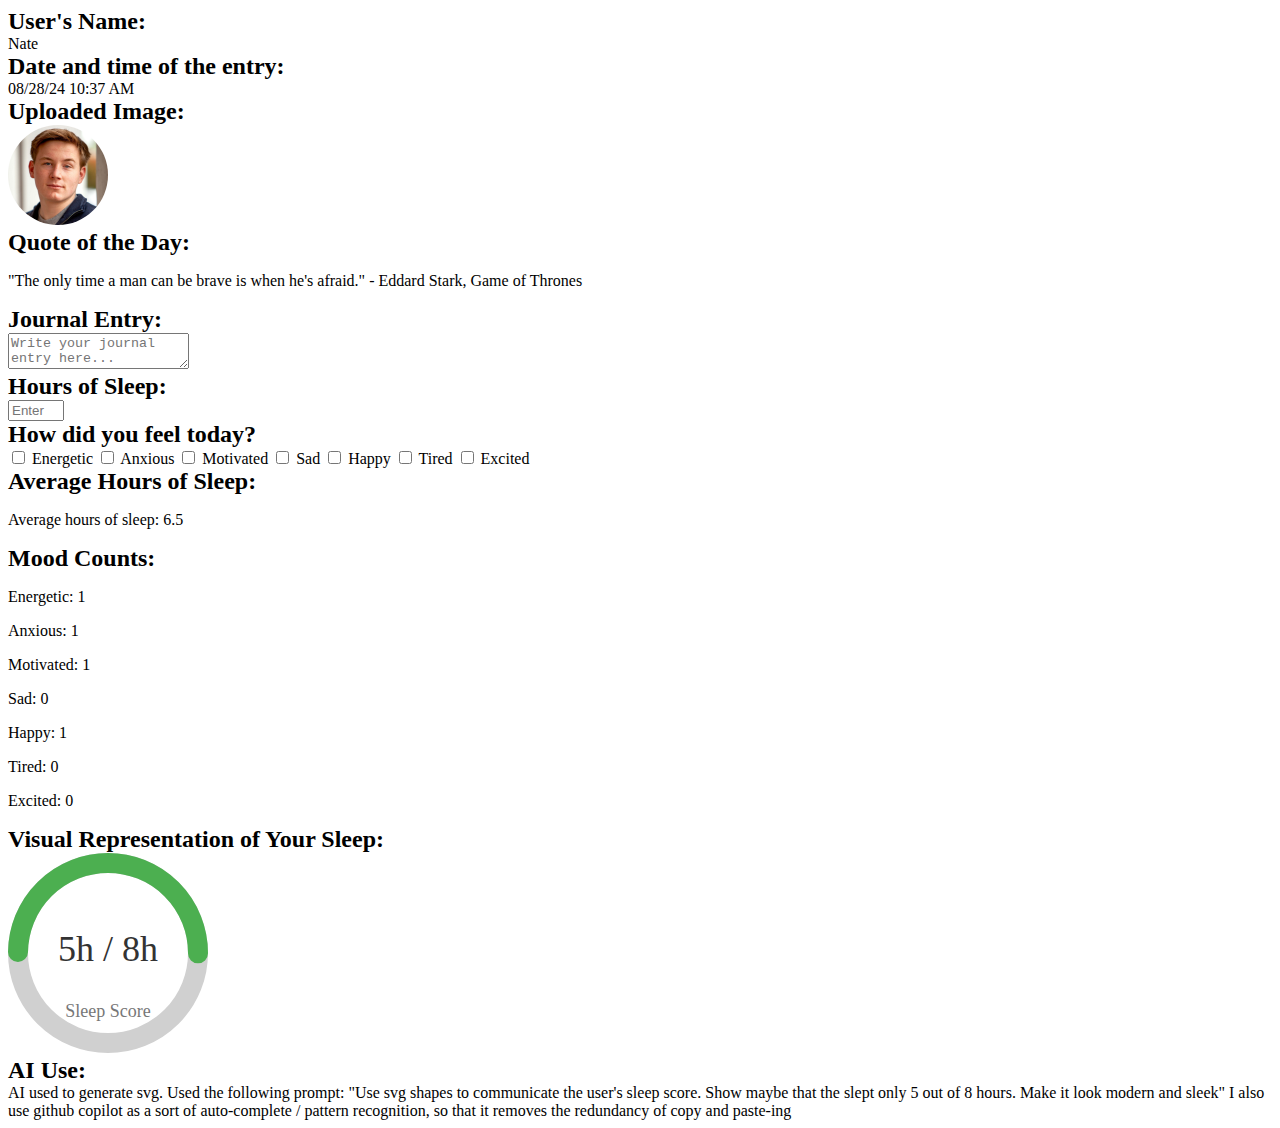
<file: Assignments/1b_coding_activity_1/index.html>
<!DOCTYPE HTML>
<html lang="en">
<head>
    <meta charset="UTF-8">
    <title>Nate's Goal Tracking and Journaling</title>
    
    <!-- The following line references an external css file -->
    <!-- It defines style rules for your page, and elements in your page -->
    
    <link href="css/style.css" rel="stylesheet">
    
</head>
<body>
    <section class="container">
        <div class="user">
            <label class="sectionLabel" for="username">User's Name:</label>
            <div>
                <label id="username">Nate</label>
            </div>
        </div>
        
        <div class="dateAndTime">
            <label class="sectionLabel" for="datetime">Date and time of the entry:</label>
            <div>
                <label id="datetime">08/28/24 10:37 AM</label>
            </div>
        </div>
        
        <div class="image">
            <label class="sectionLabel" for="userImage">Uploaded Image:</label>
            <div>
                <img class="userImage" class id="userImage" src="nice_photo.png" alt="User Image">
            </div>
        </div>
        
        <div class="quote">
            <label class="sectionLabel">Quote of the Day:</label>
            <p>"The only time a man can be brave is when he's afraid." - Eddard Stark, Game of Thrones</p>
        </div>
        
        <div class="journalEntry">
            <label class="sectionLabel" for="journalText">Journal Entry:</label>
            <div>
                <textarea id="journalText" placeholder="Write your journal entry here..."></textarea>
            </div>
        </div>
        
        <div class="sleepHours">
            <label class="sectionLabel" for="sleepHours">Hours of Sleep:</label>
            <div>
                <input type="number" id="sleepHours" min="0" max="24" placeholder="Enter hours">
            </div>
        </div>
        
        <div class="moodChecklist">
            <label class="sectionLabel">How did you feel today?</label>
            <div class="checkbox-group">
                <label><input type="checkbox" id="MoodCheckboxEnergetic"> Energetic</label>
                <label><input type="checkbox" id="MoodCheckboxAnxious"> Anxious</label>
                <label><input type="checkbox" id="MoodCheckboxMotivated"> Motivated</label>
                <label><input type="checkbox" id="MoodCheckboxSad"> Sad</label>
                <label><input type="checkbox" id="MoodCheckboxHappy"> Happy</label>
                <label><input type="checkbox" id="MoodCheckboxTired"> Tired</label>
                <label><input type="checkbox" id="MoodCheckboxExcited"> Excited</label>
            </div>
            </div>
        </div>
    </section>

    <section>
        <label class="sectionLabel">Average Hours of Sleep:</label>
        <div>
            <p id="averageSleep"></p>
        </div>

        <label class="sectionLabel">Mood Counts:</label>
        <div>
            <p id="energetic"></p>
            <p id="anxious"></p>
            <p id="motivated"></p>
            <p id="sad"></p>
            <p id="happy"></p>
            <p id="tired"></p>
            <p id="excited"></p>
    </section>
    
    <section class="visuals">
        <label class="sectionLabel">Visual Representation of Your Sleep:</label>
        <div>
            <svg width="200" height="200" viewBox="0 0 200 200" xmlns="http://www.w3.org/2000/svg">
                <!-- Background Circle -->
                <circle cx="100" cy="100" r="90" stroke="#d0d0d0" stroke-width="20" fill="none"/>
                <!-- Sleeped Hours Circle -->
                <circle cx="100" cy="100" r="90" stroke="#4CAF50" stroke-width="20" stroke-dasharray="283" stroke-dashoffset="141.5" fill="none" stroke-linecap="round" transform="rotate(-90 100 100)"/>
                <!-- Central Text -->
                <text x="50%" y="50%" dominant-baseline="middle" text-anchor="middle" font-size="36" fill="#333">
                5h / 8h
                </text>
                <!-- Optional Label -->
                <text x="50%" y="80%" dominant-baseline="middle" text-anchor="middle" font-size="18" fill="#777">
                Sleep Score
                </text>
            </svg>
        </div>
    </section>

    <Section>
        <label class="sectionLabel">AI Use:</label>
        <div>
            <label>AI used to generate svg. Used the following prompt: "Use svg shapes to communicate the user's sleep score. Show maybe that the slept only 5 out of 8 hours. Make it look modern and sleek" </label>
            <label> I also use github copilot as a sort of auto-complete / pattern recognition, so that it removes the redundancy of copy and paste-ing</label>
        </div>
    </Section>

    <!-- Load external JS files -->
    <!-- This is where you will do most of the 'work' for your applications -->
    <script src="js/main.js"></script>
</body>
</html>
</file>
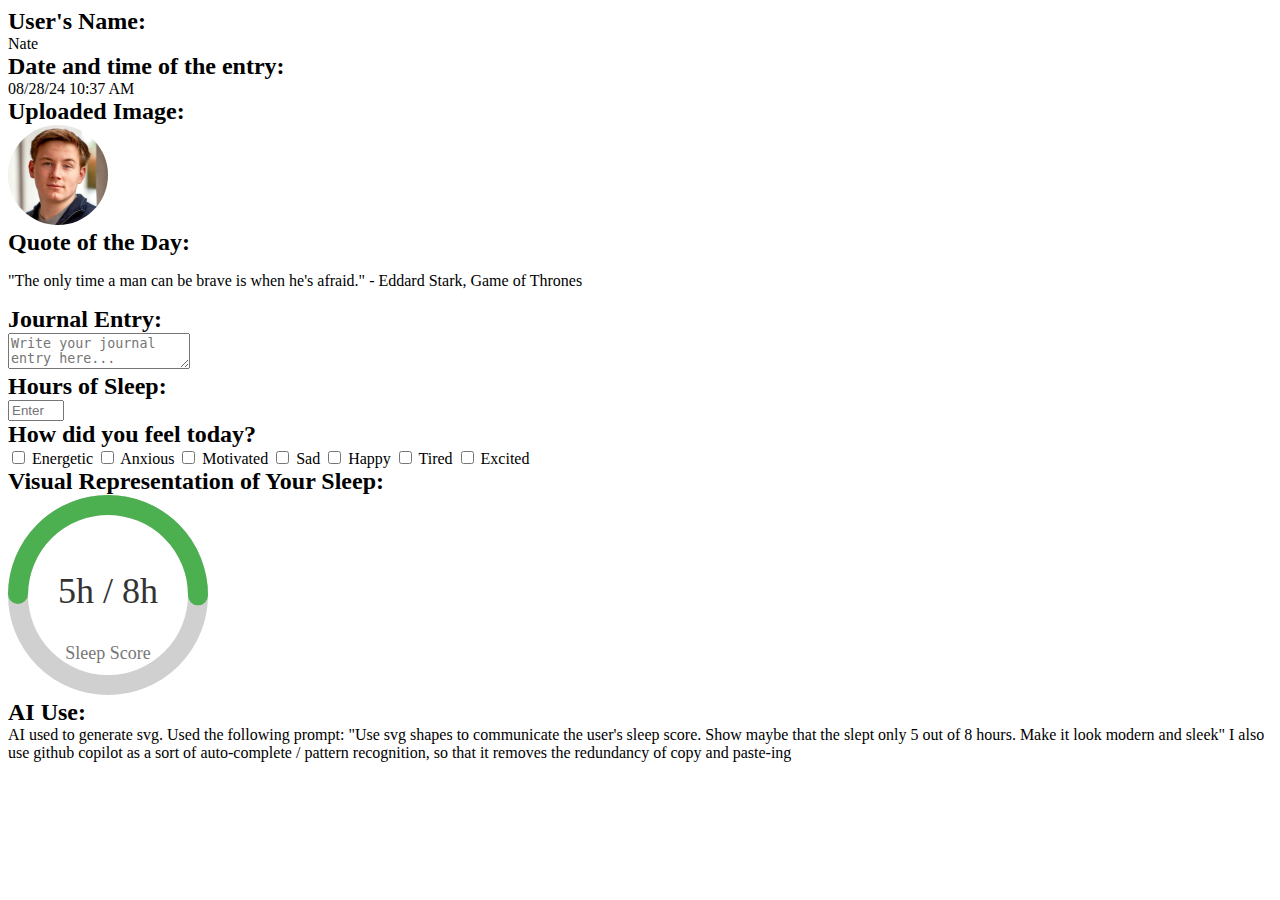
<file: Assignments/1b_coding_activity_2/index.html>
<!DOCTYPE HTML>
<html lang="en">
<head>
    <meta charset="UTF-8">
    <title>Nate's Goal Tracking and Journaling</title>
    
    <!-- The following line references an external css file -->
    <!-- It defines style rules for your page, and elements in your page -->
    
    <link href="css/style.css" rel="stylesheet">
    
</head>
<body>
    <section class="container">
        <div class="user">
            <label class="sectionLabel" for="username">User's Name:</label>
            <div>
                <label id="username">Nate</label>
            </div>
        </div>
        
        <div class="dateAndTime">
            <label class="sectionLabel" for="datetime">Date and time of the entry:</label>
            <div>
                <label id="datetime">08/28/24 10:37 AM</label>
            </div>
        </div>
        
        <div class="image">
            <label class="sectionLabel" for="userImage">Uploaded Image:</label>
            <div>
                <img class="userImage" class id="userImage" src="nice_photo.png" alt="User Image">
            </div>
        </div>
        
        <div class="quote">
            <label class="sectionLabel">Quote of the Day:</label>
            <p>"The only time a man can be brave is when he's afraid." - Eddard Stark, Game of Thrones</p>
        </div>
        
        <div class="journalEntry">
            <label class="sectionLabel" for="journalText">Journal Entry:</label>
            <div>
                <textarea id="journalText" placeholder="Write your journal entry here..."></textarea>
            </div>
        </div>
        
        <div class="sleepHours">
            <label class="sectionLabel" for="sleepHours">Hours of Sleep:</label>
            <div>
                <input type="number" id="sleepHours" min="0" max="24" placeholder="Enter hours">
            </div>
        </div>
        
        <div class="moodChecklist">
            <label class="sectionLabel">How did you feel today?</label>
            <div class="checkbox-group">
                <label><input type="checkbox"> Energetic</label>
                <label><input type="checkbox"> Anxious</label>
                <label><input type="checkbox"> Motivated</label>
                <label><input type="checkbox"> Sad</label>
                <label><input type="checkbox"> Happy</label>
                <label><input type="checkbox"> Tired</label>
                <label><input type="checkbox"> Excited</label>
            </div>
        </div>
    </section>
    
    <section class="visuals">
        <label class="sectionLabel">Visual Representation of Your Sleep:</label>
        <div>
            <svg width="200" height="200" viewBox="0 0 200 200" xmlns="http://www.w3.org/2000/svg">
                <!-- Background Circle -->
                <circle cx="100" cy="100" r="90" stroke="#d0d0d0" stroke-width="20" fill="none"/>
                <!-- Sleeped Hours Circle -->
                <circle cx="100" cy="100" r="90" stroke="#4CAF50" stroke-width="20" stroke-dasharray="283" stroke-dashoffset="141.5" fill="none" stroke-linecap="round" transform="rotate(-90 100 100)"/>
                <!-- Central Text -->
                <text x="50%" y="50%" dominant-baseline="middle" text-anchor="middle" font-size="36" fill="#333">
                5h / 8h
                </text>
                <!-- Optional Label -->
                <text x="50%" y="80%" dominant-baseline="middle" text-anchor="middle" font-size="18" fill="#777">
                Sleep Score
                </text>
            </svg>
        </div>
    </section>

    <Section>
        <label class="sectionLabel">AI Use:</label>
        <div>
            <label>AI used to generate svg. Used the following prompt: "Use svg shapes to communicate the user's sleep score. Show maybe that the slept only 5 out of 8 hours. Make it look modern and sleek" </label>
            <label> I also use github copilot as a sort of auto-complete / pattern recognition, so that it removes the redundancy of copy and paste-ing</label>
        </div>
    </Section>

    <!-- Load external JS files -->
    <!-- This is where you will do most of the 'work' for your applications -->
    <script src="js/main.js"></script>
</body>
</html>
</file>
<file: Assignments/1b_coding_activity_1/css/style.css>
/* This is an empty style sheet in CSS */

.sectionLabel {
    font-size: 1.5em;
    font-weight: bold;
    margin-top: 1em;
    margin-bottom: 0.5em;
}

.userImage {
    width: 100px;
    height: 100px;
    border-radius: 50%;
    margin-right: 1em;
}
</file>
<file: Assignments/1b_coding_activity_2/css/style.css>
/* This is an empty style sheet in CSS */

.sectionLabel {
    font-size: 1.5em;
    font-weight: bold;
    margin-top: 1em;
    margin-bottom: 0.5em;
}

.userImage {
    width: 100px;
    height: 100px;
    border-radius: 50%;
    margin-right: 1em;
}
</file>
